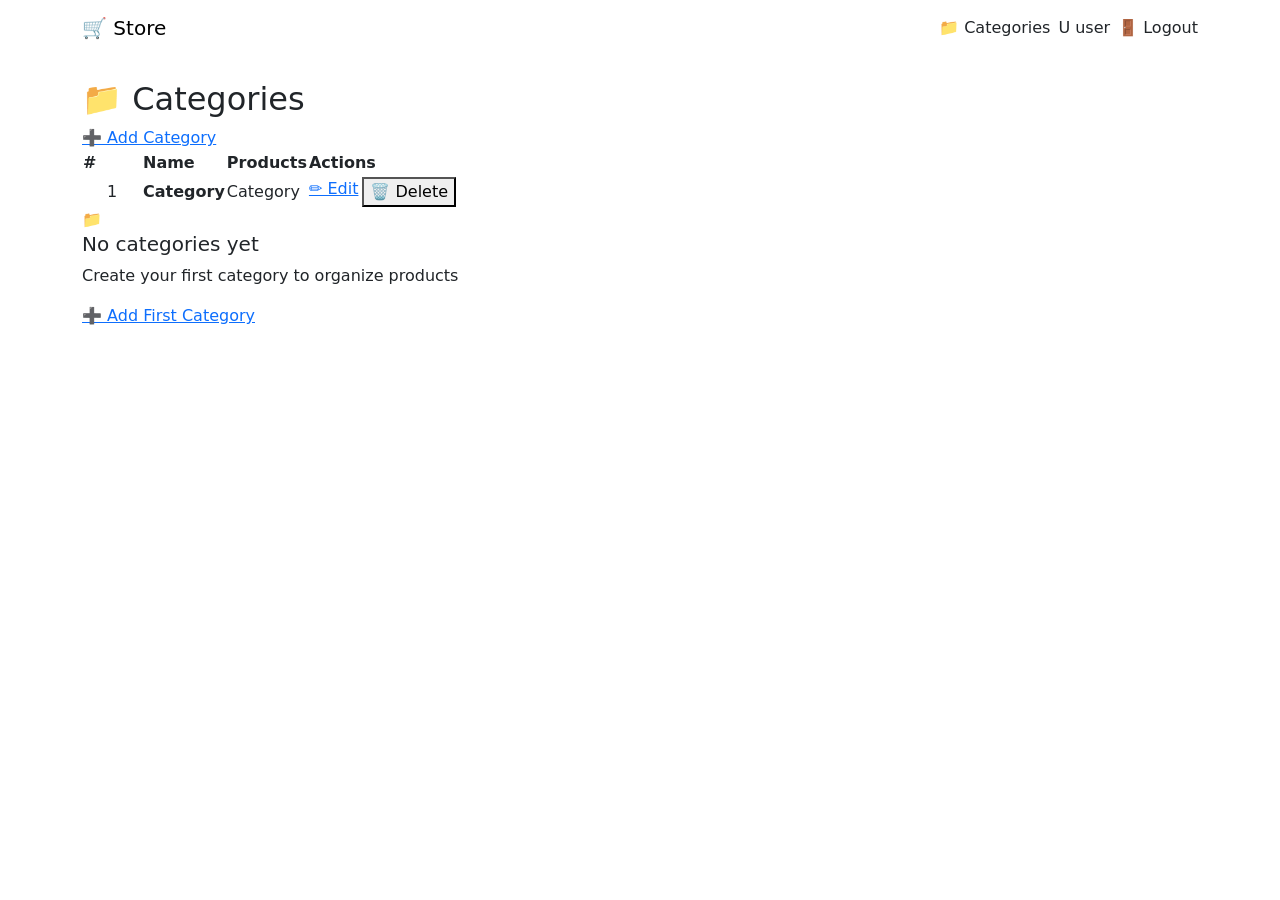
<file: src/main/resources/templates/categories/index.html>
<!DOCTYPE html>
<html lang="en" xmlns:th="http://www.thymeleaf.org" xmlns:sec="http://www.thymeleaf.org/extras/spring-security">
<head>
  <meta charset="UTF-8" />
  <meta name="viewport" content="width=device-width, initial-scale=1" />
  <title>Categories - Store</title>
  <link href="https://cdn.jsdelivr.net/npm/bootstrap@5.3.8/dist/css/bootstrap.min.css" rel="stylesheet" />
  <link href="https://fonts.googleapis.com/css2?family=Inter:wght@400;500;600;700;800&display=swap" rel="stylesheet" />
  <link th:href="@{/css/styles.css}" rel="stylesheet" />
</head>
<body class="bg-mesh">

  <nav class="navbar navbar-store sticky-top">
    <div class="container">
      <a class="navbar-brand" th:href="@{/products}">
        <span class="brand-icon">&#x1F6D2;</span>
        Store
      </a>
      <div class="d-flex align-items-center gap-2">
        <a class="nav-link" sec:authorize="hasRole('ADMIN')" th:href="@{/categories}">&#x1F4C1; Categories</a>
        <span class="user-badge">
          <span class="user-avatar" sec:authentication="name">U</span>
          <span sec:authentication="name">user</span>
        </span>
        <a class="nav-link" th:href="@{/logout}">&#x1F6AA; Logout</a>
      </div>
    </div>
  </nav>

  <div class="container py-4">
    <div class="page-header animate-fadeIn">
      <h2>&#x1F4C1; Categories</h2>
      <a class="btn-store btn-store-success" th:href="@{/categories/create}">&#x2795; Add Category</a>
    </div>

    <div class="table-responsive" th:if="${categories != null && !#lists.isEmpty(categories)}">
      <table class="table-modern animate-fadeIn" style="animation-delay:0.1s">
        <thead>
          <tr>
            <th style="width:60px">#</th>
            <th>Name</th>
            <th>Products</th>
            <th style="width:180px">Actions</th>
          </tr>
        </thead>
        <tbody>
          <tr th:each="cat, iter : ${categories}">
            <td class="text-center" th:text="${iter.index + 1}">1</td>
            <td>
              <span class="fw-semibold" th:text="${cat.name}">Category</span>
            </td>
            <td>
              <span class="badge-store badge-store-info">Category</span>
            </td>
            <td>
              <div class="d-flex gap-1">
                <a class="btn-store btn-store-outline btn-store-sm" th:href="@{/categories/edit(id=${cat.id})}">
                  &#x270F;&#xFE0F; Edit
                </a>
                <button class="btn-store btn-store-danger btn-store-sm" data-bs-toggle="modal" data-bs-target="#deleteModal"
                        th:attr="data-id=${cat.id}, data-name=${cat.name}, data-url=@{/categories/delete(id=${cat.id})}">
                  &#x1F5D1;&#xFE0F; Delete
                </button>
              </div>
            </td>
          </tr>
        </tbody>
      </table>
    </div>

    <div class="empty-state" th:if="${categories == null || #lists.isEmpty(categories)}">
      <div class="empty-icon">&#x1F4C1;</div>
      <h5>No categories yet</h5>
      <p>Create your first category to organize products</p>
      <a class="btn-store btn-store-primary mt-3" th:href="@{/categories/create}">&#x2795; Add First Category</a>
    </div>
  </div>

  <!-- Delete Modal -->
  <div class="modal fade" id="deleteModal" tabindex="-1" aria-hidden="true">
    <div class="modal-dialog modal-dialog-centered">
      <div class="modal-content">
        <div class="modal-header">
          <h5 class="modal-title fw-bold">&#x26A0;&#xFE0F; Delete Category</h5>
          <button type="button" class="btn-close" data-bs-dismiss="modal"></button>
        </div>
        <div class="modal-body">
          <p>Are you sure you want to delete <strong id="modalItemName"></strong>?</p>
          <p class="text-muted small mb-0">Products in this category will become uncategorized.</p>
        </div>
        <div class="modal-footer">
          <button type="button" class="btn-store btn-store-outline" data-bs-dismiss="modal">Cancel</button>
          <a href="#" class="btn-store btn-store-danger" id="confirmDeleteBtn">Delete</a>
        </div>
      </div>
    </div>
  </div>

  <script src="https://cdn.jsdelivr.net/npm/bootstrap@5.3.8/dist/js/bootstrap.bundle.min.js"></script>
  <script th:src="@{/js/app.js}"></script>
  <script>initDeleteModal();</script>
</body>
</html>
</file>
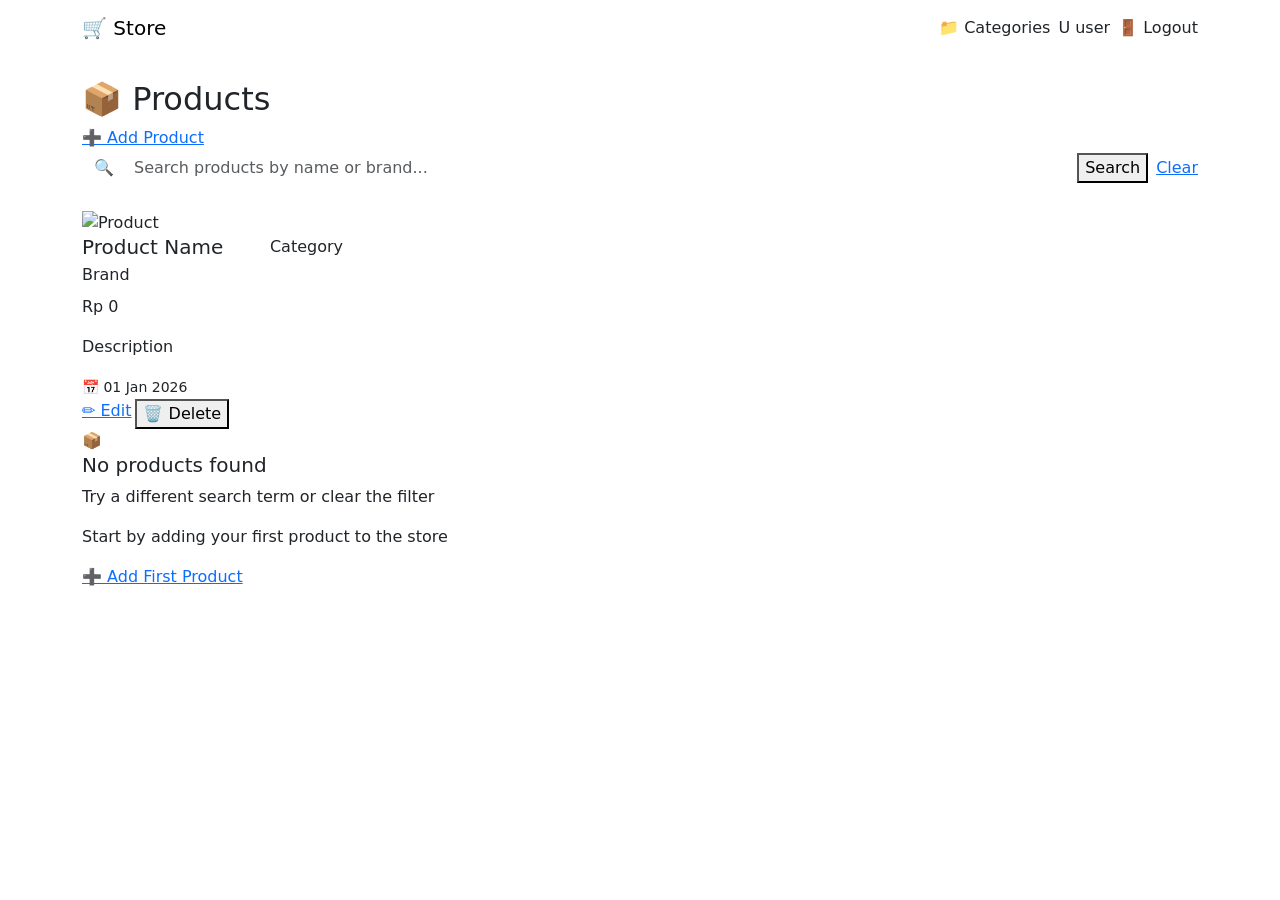
<file: src/main/resources/templates/products/index.html>
<!DOCTYPE html>
<html lang="en" xmlns:th="http://www.thymeleaf.org" xmlns:sec="http://www.thymeleaf.org/extras/spring-security">
<head>
  <meta charset="UTF-8" />
  <meta name="viewport" content="width=device-width, initial-scale=1" />
  <title>Products - Store</title>
  <link href="https://cdn.jsdelivr.net/npm/bootstrap@5.3.8/dist/css/bootstrap.min.css" rel="stylesheet" />
  <link href="https://fonts.googleapis.com/css2?family=Inter:wght@400;500;600;700;800&display=swap" rel="stylesheet" />
  <link th:href="@{/css/styles.css}" rel="stylesheet" />
</head>
<body class="bg-mesh">

  <!-- Navbar -->
  <nav class="navbar navbar-store sticky-top">
    <div class="container">
      <a class="navbar-brand" th:href="@{/products}">
        <span class="brand-icon">&#x1F6D2;</span>
        Store
      </a>
      <div class="d-flex align-items-center gap-2">
        <a class="nav-link" sec:authorize="hasRole('ADMIN')" th:href="@{/categories}">
          &#x1F4C1; Categories
        </a>
        <span class="user-badge">
          <span class="user-avatar" sec:authentication="name">U</span>
          <span sec:authentication="name">user</span>
        </span>
        <a class="nav-link" th:href="@{/logout}">&#x1F6AA; Logout</a>
      </div>
    </div>
  </nav>

  <div class="container py-4">

    <!-- Page Header -->
    <div class="page-header animate-fadeIn">
      <h2>&#x1F4E6; Products</h2>
      <a class="btn-store btn-store-success" sec:authorize="hasRole('ADMIN')" th:href="@{/products/create}">
        &#x2795; Add Product
      </a>
    </div>

    <!-- Search Bar -->
    <div class="search-bar mb-4 animate-fadeIn" style="animation-delay: 0.1s">
      <form th:action="@{/products}" method="get" class="d-flex align-items-center w-100 gap-2">
        <span style="padding-left:0.75rem;color:var(--gray-400)">&#x1F50D;</span>
        <input type="text" name="search" class="form-control border-0" placeholder="Search products by name or brand..."
               th:value="${search}" style="box-shadow:none" />
        <button type="submit" class="btn-store btn-store-primary btn-store-sm">Search</button>
        <a th:href="@{/products}" class="btn-store btn-store-outline btn-store-sm" th:if="${search != null}">Clear</a>
      </form>
    </div>

    <!-- Product Grid -->
    <div class="row g-4" th:if="${products != null && !#lists.isEmpty(products)}">
      <div class="col-12 col-sm-6 col-md-4 col-lg-3" th:each="product, iter : ${products}">
        <div class="card-store animate-fadeIn" th:style="'animation-delay: ' + ${iter.index * 0.05} + 's'">
          <div style="overflow:hidden">
            <img th:src="${product.imageFileName}" class="card-img-top" alt="Product" />
          </div>
          <div class="card-body">
            <div class="d-flex justify-content-between align-items-start mb-1">
              <h5 class="card-title" th:text="${product.name}">Product Name</h5>
              <span class="badge-store badge-store-info" th:text="${product.category?.name}">Category</span>
            </div>
            <p class="card-brand mb-2" th:text="${product.brand}">Brand</p>
            <p class="card-price" th:text="'Rp ' + ${#numbers.formatDecimal(product.price,0,'COMMA',0,'POINT')}">Rp 0</p>
            <p class="card-desc" th:text="${product.description}">Description</p>
          </div>
          <div class="card-footer-custom">
            <span class="small" style="color:var(--gray-400)">
              &#x1F4C5; <span th:text="${#temporals.format(product.createdAt,'dd MMM yyyy')}">01 Jan 2026</span>
            </span>
            <div class="d-flex gap-1" sec:authorize="hasRole('ADMIN')">
              <a class="btn-store btn-store-outline btn-store-sm" th:href="@{/products/edit(id=${product.id})}">
                &#x270F;&#xFE0F; Edit
              </a>
              <button class="btn-store btn-store-danger btn-store-sm" data-bs-toggle="modal" data-bs-target="#deleteModal"
                      th:attr="data-id=${product.id}, data-name=${product.name}, data-url=@{/products/delete(id=${product.id})}">
                &#x1F5D1;&#xFE0F; Delete
              </button>
            </div>
          </div>
        </div>
      </div>
    </div>

    <!-- Empty State -->
    <div class="empty-state" th:if="${products == null || #lists.isEmpty(products)}">
      <div class="empty-icon">&#x1F4E6;</div>
      <h5>No products found</h5>
      <p th:if="${search != null}">Try a different search term or <a th:href="@{/products}">clear the filter</a></p>
      <p th:if="${search == null}">Start by adding your first product to the store</p>
      <a class="btn-store btn-store-primary mt-3" th:href="@{/products/create}" th:if="${search == null}">&#x2795; Add First Product</a>
    </div>

  </div>

  <!-- Delete Modal -->
  <div class="modal fade" id="deleteModal" tabindex="-1" aria-hidden="true">
    <div class="modal-dialog modal-dialog-centered">
      <div class="modal-content">
        <div class="modal-header">
          <h5 class="modal-title fw-bold">&#x26A0;&#xFE0F; Delete Product</h5>
          <button type="button" class="btn-close" data-bs-dismiss="modal"></button>
        </div>
        <div class="modal-body">
          <p>Are you sure you want to delete <strong id="modalItemName"></strong>?</p>
          <p class="text-muted small mb-0">This action cannot be undone.</p>
        </div>
        <div class="modal-footer">
          <button type="button" class="btn-store btn-store-outline" data-bs-dismiss="modal">Cancel</button>
          <a href="#" class="btn-store btn-store-danger" id="confirmDeleteBtn">Delete</a>
        </div>
      </div>
    </div>
  </div>

  <script src="https://cdn.jsdelivr.net/npm/bootstrap@5.3.8/dist/js/bootstrap.bundle.min.js"></script>
  <script th:src="@{/js/app.js}"></script>
  <script>initDeleteModal();</script>
</body>
</html>
</file>
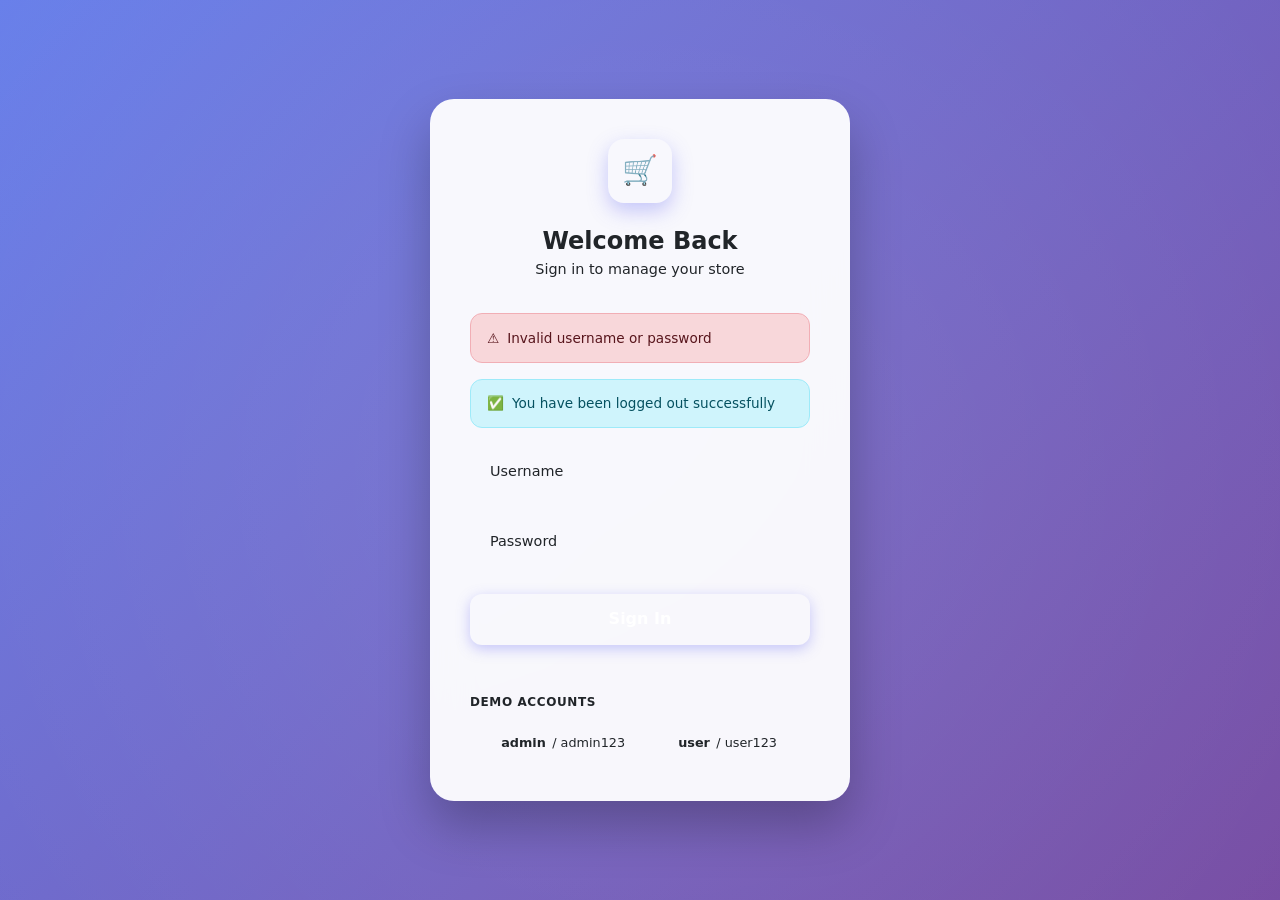
<file: src/main/resources/templates/login.html>
<!DOCTYPE html>
<html lang="en" xmlns:th="http://www.thymeleaf.org">
<head>
  <meta charset="UTF-8" />
  <meta name="viewport" content="width=device-width, initial-scale=1" />
  <title>Login - Store</title>
  <link href="https://cdn.jsdelivr.net/npm/bootstrap@5.3.8/dist/css/bootstrap.min.css" rel="stylesheet" />
  <link href="https://fonts.googleapis.com/css2?family=Inter:wght@400;500;600;700;800&display=swap" rel="stylesheet" />
  <link th:href="@{/css/styles.css}" rel="stylesheet" />
  <style>
    body { margin: 0; padding: 0; }
    .login-wrapper {
      min-height: 100vh;
      display: flex;
      align-items: center;
      justify-content: center;
      background: linear-gradient(135deg, #667eea 0%, #764ba2 100%);
      position: relative;
      overflow: hidden;
    }
    .login-wrapper::before {
      content: '';
      position: absolute;
      top: -50%;
      left: -50%;
      width: 200%;
      height: 200%;
      background: radial-gradient(circle, rgba(255,255,255,0.1) 0%, transparent 60%);
      animation: float 15s ease-in-out infinite;
    }
    @keyframes float {
      0%, 100% { transform: translate(0, 0) rotate(0deg); }
      33% { transform: translate(30px, -30px) rotate(5deg); }
      66% { transform: translate(-20px, 20px) rotate(-3deg); }
    }
    .login-card {
      background: rgba(255, 255, 255, 0.95);
      backdrop-filter: blur(20px);
      border-radius: 1.5rem;
      padding: 2.5rem;
      width: 100%;
      max-width: 420px;
      box-shadow: 0 25px 50px rgba(0, 0, 0, 0.25);
      position: relative;
      z-index: 1;
      animation: fadeIn 0.6s ease-out;
    }
    .login-logo {
      width: 64px;
      height: 64px;
      background: var(--gradient-primary);
      border-radius: 1rem;
      display: flex;
      align-items: center;
      justify-content: center;
      margin: 0 auto 1.5rem;
      font-size: 1.8rem;
      box-shadow: 0 8px 20px rgba(99, 102, 241, 0.35);
    }
    .login-title {
      font-weight: 800;
      font-size: 1.5rem;
      color: var(--gray-800);
      text-align: center;
      margin-bottom: 0.25rem;
    }
    .login-subtitle {
      text-align: center;
      color: var(--gray-500);
      font-size: 0.9rem;
      margin-bottom: 2rem;
    }
    .form-floating-custom {
      position: relative;
      margin-bottom: 1rem;
    }
    .form-floating-custom label {
      position: absolute;
      top: 50%;
      left: 1rem;
      transform: translateY(-50%);
      color: var(--gray-400);
      font-size: 0.9rem;
      transition: all 0.2s;
      pointer-events: none;
      background: transparent;
      padding: 0 0.25rem;
    }
    .form-floating-custom input:focus ~ label,
    .form-floating-custom input:not(:placeholder-shown) ~ label {
      top: -0.5rem;
      left: 0.75rem;
      font-size: 0.75rem;
      color: var(--primary);
      background: white;
      padding: 0 0.25rem;
    }
    .form-floating-custom input {
      border: 1.5px solid var(--gray-200);
      border-radius: 0.75rem;
      padding: 1rem;
      font-size: 0.95rem;
      width: 100%;
      transition: all 0.2s;
      background: transparent;
    }
    .form-floating-custom input:focus {
      outline: none;
      border-color: var(--primary);
      box-shadow: 0 0 0 3px rgba(99, 102, 241, 0.15);
    }
    .btn-login {
      width: 100%;
      padding: 0.85rem;
      background: var(--gradient-primary);
      color: white;
      border: none;
      border-radius: 0.75rem;
      font-weight: 700;
      font-size: 1rem;
      cursor: pointer;
      transition: all 0.3s;
      box-shadow: 0 4px 14px rgba(99, 102, 241, 0.35);
      margin-top: 0.5rem;
    }
    .btn-login:hover {
      transform: translateY(-2px);
      box-shadow: 0 6px 20px rgba(99, 102, 241, 0.45);
    }
    .demo-accounts {
      margin-top: 1.5rem;
      padding-top: 1.5rem;
      border-top: 1px solid var(--gray-200);
    }
    .demo-label {
      font-size: 0.75rem;
      font-weight: 600;
      color: var(--gray-500);
      text-transform: uppercase;
      letter-spacing: 0.05em;
      margin-bottom: 0.75rem;
      display: block;
    }
    .demo-chip {
      display: inline-flex;
      align-items: center;
      gap: 0.4rem;
      background: var(--gray-100);
      padding: 0.4rem 0.85rem;
      border-radius: 9999px;
      font-size: 0.8rem;
      font-weight: 500;
      color: var(--gray-700);
      margin: 0.2rem;
      cursor: pointer;
      transition: all 0.2s;
    }
    .demo-chip:hover {
      background: rgba(99, 102, 241, 0.1);
      color: var(--primary);
    }
    .demo-chip .chip-dot {
      width: 8px;
      height: 8px;
      border-radius: 50%;
    }
    .demo-chip .chip-dot.admin { background: var(--primary); }
    .demo-chip .chip-dot.user { background: var(--success); }
    .alert-store {
      border-radius: 0.75rem;
      padding: 0.85rem 1rem;
      font-size: 0.85rem;
      display: flex;
      align-items: center;
      gap: 0.5rem;
    }
  </style>
</head>
<body>
  <div class="login-wrapper">
    <div class="login-card">
      <div class="login-logo">&#x1F6D2;</div>
      <h1 class="login-title">Welcome Back</h1>
      <p class="login-subtitle">Sign in to manage your store</p>

      <div th:if="${param.error}" class="alert alert-danger alert-store">
        <span>&#x26A0;&#xFE0F;</span>
        <span>Invalid username or password</span>
      </div>
      <div th:if="${param.logout}" class="alert alert-info alert-store">
        <span>&#x2705;</span>
        <span>You have been logged out successfully</span>
      </div>

      <form method="post" th:action="@{/login}">
        <div class="form-floating-custom">
          <input type="text" name="username" placeholder=" " required autocomplete="username" />
          <label>Username</label>
        </div>
        <div class="form-floating-custom">
          <input type="password" name="password" placeholder=" " required autocomplete="current-password" />
          <label>Password</label>
        </div>
        <button type="submit" class="btn-login">Sign In</button>
      </form>

      <div class="demo-accounts">
        <span class="demo-label">Demo Accounts</span>
        <div>
          <span class="demo-chip" onclick="fillLogin('admin','admin123')">
            <span class="chip-dot admin"></span>
            <strong>admin</strong> / admin123
          </span>
          <span class="demo-chip" onclick="fillLogin('user','user123')">
            <span class="chip-dot user"></span>
            <strong>user</strong> / user123
          </span>
        </div>
      </div>
    </div>
  </div>

  <script>
    function fillLogin(u, p) {
      document.querySelector('input[name="username"]').value = u;
      document.querySelector('input[name="password"]').value = p;
    }
  </script>
</body>
</html>
</file>
